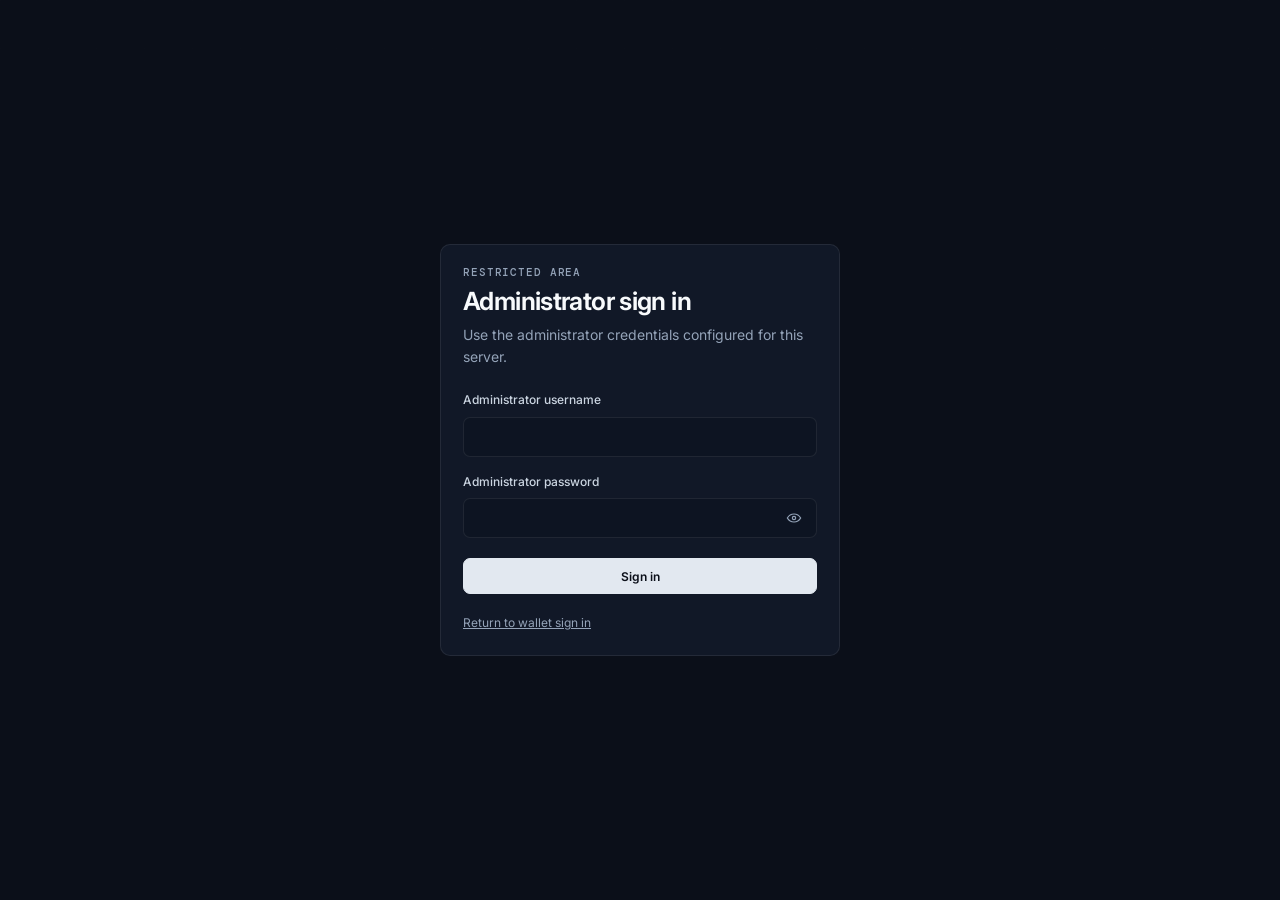
<file: html/admin-login.html>
<!DOCTYPE html>
<html lang="en">
<head>
    <meta charset="UTF-8">
    <meta name="viewport" content="width=device-width, initial-scale=1.0">
    <title>BitForge — Administrator sign in</title>
    <link rel="icon" type="image/x-icon" href="../favicon.ico">
    <link rel="icon" type="image/png" sizes="16x16" href="../favicon-16x16.png">
    <link rel="icon" type="image/png" sizes="32x32" href="../favicon-32x32.png">
    <link rel="apple-touch-icon" sizes="180x180" href="../apple-touch-icon.png">
    <link rel="manifest" href="../site.webmanifest">
    <link rel="stylesheet" href="../style.css">
</head>
<body style="display:flex;align-items:center;justify-content:center;padding:24px">
    <main class="card-panel" style="width:min(100%,400px)">
        <p class="eyebrow">Restricted area</p>
        <h2 style="margin-top:8px">Administrator sign in</h2>
        <p style="margin:8px 0 24px">Use the administrator credentials configured for this server.</p>
        <form id="adminLoginForm">
            <label for="adminUsername">Administrator username</label>
            <input id="adminUsername" autocomplete="username" required>
            <label for="adminPassword">Administrator password</label>
            <div class="input-group">
                <input id="adminPassword" type="password" autocomplete="current-password" required>
                <button type="button" class="eye-btn" aria-label="Show password" title="Show password" id="adminPasswordToggle"><svg viewBox="0 0 24 24" aria-hidden="true"><path d="M2 12s3.5-6 10-6 10 6 10 6-3.5 6-10 6S2 12 2 12Z"/><circle cx="12" cy="12" r="2.5"/></svg></button>
            </div>
            <button type="submit" style="width:100%;margin-top:20px">Sign in</button>
        </form>
        <p id="adminMessage" role="alert" style="margin-top:14px"></p>
        <p style="margin-top:20px;font-size:12px"><a href="login.html" style="color:var(--text-secondary)">Return to wallet sign in</a></p>
    </main>
    <script>
        const contextPath = window.location.pathname.split("/html/")[0];
        const api = window.location.origin + contextPath + "/api/admin";
        const eye = '<svg viewBox="0 0 24 24" aria-hidden="true"><path d="M2 12s3.5-6 10-6 10 6 10 6-3.5 6-10 6S2 12 2 12Z"/><circle cx="12" cy="12" r="2.5"/></svg>';
        const eyeOff = '<svg viewBox="0 0 24 24" aria-hidden="true"><path d="M3 3l18 18"/><path d="M10.6 6.2A10.4 10.4 0 0 1 12 6c6.5 0 10 6 10 6a18.8 18.8 0 0 1-3.1 3.7M6.3 6.3C3.6 8.1 2 12 2 12s3.5 6 10 6a10.4 10.4 0 0 0 4.1-.8"/><circle cx="12" cy="12" r="2.5"/></svg>';
        document.getElementById("adminPasswordToggle").addEventListener("click", function () {
            const input = document.getElementById("adminPassword");
            const visible = input.type === "text";
            input.type = visible ? "password" : "text";
            this.innerHTML = visible ? eye : eyeOff;
            this.setAttribute("aria-label", visible ? "Show password" : "Hide password");
        });
        document.getElementById("adminLoginForm").addEventListener("submit", async event => {
            event.preventDefault();
            const message = document.getElementById("adminMessage");
            const body = new URLSearchParams({ username: adminUsername.value.trim(), password: adminPassword.value });
            try {
                const response = await fetch(api + "/login", { method: "POST", headers: { "Content-Type": "application/x-www-form-urlencoded" }, body });
                const data = await response.json();
                if (data.success) window.location.href = "admin.html";
                else { message.textContent = data.message || "Sign in failed."; message.className = "text-danger"; }
            } catch (_) { message.textContent = "Could not reach the server."; message.className = "text-danger"; }
        });
    </script>
</body>
</html>
</file>
<file: style.css>
@import url('https://fonts.googleapis.com/css2?family=DM+Mono:wght@400;500&family=Inter:wght@400;500;600;650;700&display=swap');

:root {
    --bg-base: #0b0f19; --bg-page: var(--bg-base); --bg-surface: #111827; --bg-surface-hover: #151e2e; --bg-card: var(--bg-surface);
    --border-subtle: rgba(255,255,255,.08); --border-light: var(--border-subtle); --border-strong: rgba(255,255,255,.16);
    --text-primary: #f8fafc; --text-main: var(--text-primary); --text-secondary: #94a3b8; --text-muted: var(--text-secondary);
    --accent-primary: #e2e8f0; --accent-emerald: #34d399; --primary-blue: var(--accent-primary); --primary-blue-hover: #fff;
    --success-green: var(--accent-emerald); --danger-red: #fb7185;
    --font-sans: 'Inter', -apple-system, BlinkMacSystemFont, 'Segoe UI', sans-serif; --font-mono: 'DM Mono', 'SFMono-Regular', Consolas, monospace;
}
* { box-sizing: border-box; margin: 0; padding: 0; }
body { min-height: 100vh; background: var(--bg-base); color: var(--text-primary); font: 14px/1.55 var(--font-sans); padding-bottom: 48px; }
body::before { content: ''; position: fixed; inset: 0; pointer-events: none; background: linear-gradient(rgba(255,255,255,.018) 1px, transparent 1px), linear-gradient(90deg,rgba(255,255,255,.018) 1px,transparent 1px); background-size: 48px 48px; mask-image: linear-gradient(to bottom,black,transparent 70%); opacity: .22; }
nav { position: sticky; top: 0; z-index: 100; display: flex; align-items: center; gap: 4px; min-height: 60px; padding: 0 32px; background: rgba(11,15,25,.94); border-bottom: 1px solid var(--border-subtle); backdrop-filter: blur(10px); }
nav::before { content: 'BITFORGE'; color: var(--text-primary); font-size: 11px; font-weight: 700; letter-spacing: .14em; margin-right: 20px; }
nav a { position: relative; padding: 20px 11px 18px; color: var(--text-secondary); text-decoration: none; font-size: 12px; font-weight: 500; transition: color .16s ease; }
nav a::after { content: ''; position: absolute; right: 11px; bottom: -1px; left: 11px; height: 1px; background: transparent; transition: background-color .16s ease; }
nav a:hover, nav a.active { color: var(--text-primary); background: transparent; } nav a.active::after { background: var(--accent-emerald); } nav > button { margin-left: auto; }
.container { position: relative; max-width: 1240px; margin: 0 auto; padding: 42px 32px; }
h1,h2,h3,h4 { color: var(--text-primary); letter-spacing: -.025em; line-height: 1.2; } h1 { font-size: clamp(28px,4vw,40px); font-weight: 650; } h2 { font-size: 25px; font-weight: 650; margin-bottom: 6px; } h3 { font-size: 15px; font-weight: 600; margin-bottom: 6px; } h4 { font-size: 11px; color: var(--text-secondary); font-weight: 600; letter-spacing: .07em; text-transform: uppercase; } p { color: var(--text-secondary); } strong { color: var(--text-primary); font-weight: 600; }
.mono-text,.crypto-hash,code { font-family: var(--font-mono); color: #cbd5e1 !important; font-size: 12px; letter-spacing: -.015em; }
.card-panel,.stat-card { background: var(--bg-surface); border: 1px solid var(--border-subtle); border-radius: 10px; padding: 22px; box-shadow: none; transition: border-color .18s ease,transform .18s ease,background-color .18s ease; }
.card-panel:hover,.stat-card:hover { background: var(--bg-surface-hover); border-color: var(--border-strong); transform: translateY(-1px); }
.grid-2,.grid-3 { display: grid; gap: 16px; margin-top: 20px; } .grid-2 { grid-template-columns: repeat(2,minmax(0,1fr)); } .grid-3 { grid-template-columns: repeat(3,minmax(0,1fr)); }
.activity-log { max-height: 150px; overflow-y: auto; margin: 14px 0 0 18px; color: var(--text-secondary); font: 11px/1.7 var(--font-mono); }
.section-heading { display: flex; justify-content: space-between; align-items: end; gap: 16px; margin: 38px 0 12px; } .eyebrow { color: var(--text-secondary); font: 500 11px/1 var(--font-mono); letter-spacing: .08em; text-transform: uppercase; } .metric { margin: 10px 0 16px; color: var(--text-primary); font: 500 30px/1.15 var(--font-mono); letter-spacing: -.06em; } .metric .unit { color: var(--text-secondary); font-size: 13px; letter-spacing: 0; }
.table-wrapper { overflow-x: auto; margin-top: 12px; background: var(--bg-surface); border: 1px solid var(--border-subtle); border-radius: 10px; } .container > table { margin-top: 12px !important; outline: 1px solid var(--border-subtle); outline-offset: -1px; border-radius: 10px; background: var(--bg-surface); overflow: hidden; } table { width: 100%; border-collapse: collapse; text-align: left; } th { padding: 11px 16px; border-bottom: 1px solid var(--border-subtle); color: var(--text-secondary); font-size: 10px; font-weight: 600; letter-spacing: .07em; text-transform: uppercase; white-space: nowrap; } td { padding: 14px 16px; border-bottom: 1px solid var(--border-subtle); color: #dbe4ee; font-size: 13px; } tbody tr { transition: background-color .16s ease; } tbody tr:hover { background: rgba(255,255,255,.025); } tr:last-child td { border-bottom: 0; }
label { display: block; margin-bottom: 7px; color: #cbd5e1; font-size: 12px; font-weight: 500; } input,select { width: 100%; min-height: 40px; margin-bottom: 16px; padding: 9px 11px; border: 1px solid var(--border-subtle); border-radius: 7px; outline: none; background: #0d1422; color: var(--text-primary); font: 13px var(--font-sans); transition: border-color .16s ease,background-color .16s ease; } input::placeholder { color: #64748b; } input:focus,select:focus { border-color: rgba(52,211,153,.75); background: #101a2a; box-shadow: 0 0 0 3px rgba(52,211,153,.09); }
.input-group { position: relative; width: 100%; } .input-group input { margin-bottom: 0; padding-right: 42px !important; } .eye-btn { position: absolute; top: 50%; right: 8px; display: inline-grid; min-height: 30px; width: 30px; padding: 0; border: 0; border-radius: 5px; background: transparent; color: var(--text-secondary) !important; place-items: center; transform: translateY(-50%); } .eye-btn:hover { border: 0; background: rgba(255,255,255,.06); color: var(--text-primary) !important; transform: translateY(-50%); } .eye-btn svg { width: 16px; height: 16px; stroke: currentColor; fill: none; stroke-width: 1.8; }
button,.btn,.action-btn,.action-link { display: inline-flex; align-items: center; justify-content: center; min-height: 36px; padding: 8px 13px; border: 1px solid #e2e8f0; border-radius: 7px; background: #e2e8f0; color: #0b0f19 !important; cursor: pointer; font: 600 12px var(--font-sans); text-decoration: none; transition: background-color .16s ease,border-color .16s ease,transform .16s ease; } button:hover,.btn:hover,.action-btn:hover,.action-link:hover { background: #fff; border-color: #fff; transform: translateY(-1px); } button:disabled { opacity: .5; cursor: not-allowed; transform: none; } button.secondary,.toggle-btn,.tab-btn,.btn-inspect { background: transparent; border-color: var(--border-strong); color: var(--text-primary) !important; } button.secondary:hover,.toggle-btn:hover,.tab-btn:hover,.btn-inspect:hover { background: rgba(255,255,255,.055); border-color: rgba(255,255,255,.28); } button.danger,nav button { background: transparent !important; color: var(--danger-red) !important; border-color: rgba(251,113,133,.38) !important; } button.danger:hover,nav button:hover { background: rgba(251,113,133,.09) !important; border-color: var(--danger-red) !important; }
.badge,.badge-success { display: inline-flex; align-items: center; padding: 3px 7px; border: 1px solid rgba(52,211,153,.3); border-radius: 4px; background: rgba(52,211,153,.08); color: var(--accent-emerald); font: 500 10px var(--font-mono); letter-spacing: .04em; text-transform: uppercase; } .text-success { color: var(--accent-emerald) !important; font-weight: 600; } .text-danger { color: var(--danger-red) !important; font-weight: 600; }
.modal-overlay { display: none; position: fixed; inset: 0; z-index: 1000; justify-content: center; align-items: center; padding: 20px; background: rgba(3,7,18,.72); backdrop-filter: blur(4px); } .modal-overlay.active { display: flex; } .modal-card,.qr-modal-card { width: min(100%,650px); max-height: 85vh; overflow-y: auto; padding: 24px; border: 1px solid var(--border-strong); border-radius: 10px; background: #111827; box-shadow: 0 24px 70px rgba(0,0,0,.42); } .qr-modal-card { max-width: 400px; text-align: center; } .qr-box,.qr-modal-box { display: inline-block; padding: 10px; border: 1px solid var(--border-subtle); border-radius: 8px; background: #fff; cursor: pointer; transition: border-color .16s ease,transform .16s ease; } .qr-box:hover { border-color: var(--accent-emerald); transform: translateY(-1px); } #qrcode img,#qrcodeLarge img { display: block; margin: 0 auto; }
.wallet-summary { display: flex; align-items: center; justify-content: space-between; gap: 24px; } .wallet-summary-main { min-width: 0; } .wallet-qr { display: grid; min-height: 0; min-width: 132px; padding: 0; border: 0; border-radius: 0; background: transparent; color: var(--text-primary) !important; text-align: center; } .wallet-qr:hover { border: 0; background: transparent; transform: translateY(-1px); } .qr-frame { display: block; padding: 8px; border: 1px solid var(--border-subtle); border-radius: 8px; background: #fff; } .qr-label { margin-top: 8px; font-size: 11px; font-weight: 600; } .qr-hint { margin-top: 1px; color: var(--text-secondary); font-size: 10px; font-weight: 400; } @media (max-width: 520px) { .wallet-summary { align-items: flex-start; flex-direction: column; } .wallet-qr { align-self: flex-start; } }
#toast-container { position: fixed; right: 20px; bottom: 20px; z-index: 1100; display: grid; gap: 8px; width: min(360px,calc(100vw - 40px)); } .toast { display: flex; align-items: center; justify-content: space-between; gap: 12px; padding: 12px 14px; border: 1px solid var(--border-strong); border-left: 2px solid var(--accent-emerald); border-radius: 8px; background: #111827; box-shadow: 0 18px 45px rgba(0,0,0,.3); color: #dbe4ee; font-size: 12px; animation: toastIn .2s ease-out; } .toast.error { border-left-color: var(--danger-red); }.toast-close { min-height: 0; padding: 0; border: 0; background: transparent; color: var(--text-secondary) !important; } @keyframes toastIn { from { opacity: 0; transform: translateY(8px); } to { opacity: 1; transform: none; } } @keyframes fadeOut { to { opacity: 0; transform: translateY(6px); } }
@media (max-width:800px) { nav { overflow-x:auto; padding:0 16px; gap:0; } nav::before { margin-right:10px; } nav a { padding:19px 9px 17px; white-space:nowrap; } .container { padding:28px 18px; } .grid-2,.grid-3 { grid-template-columns:1fr; } } @media (max-width:520px) { nav::before { display:none; } nav > button { margin-left:8px; } td,th { padding-left:12px; padding-right:12px; } }
</file>
